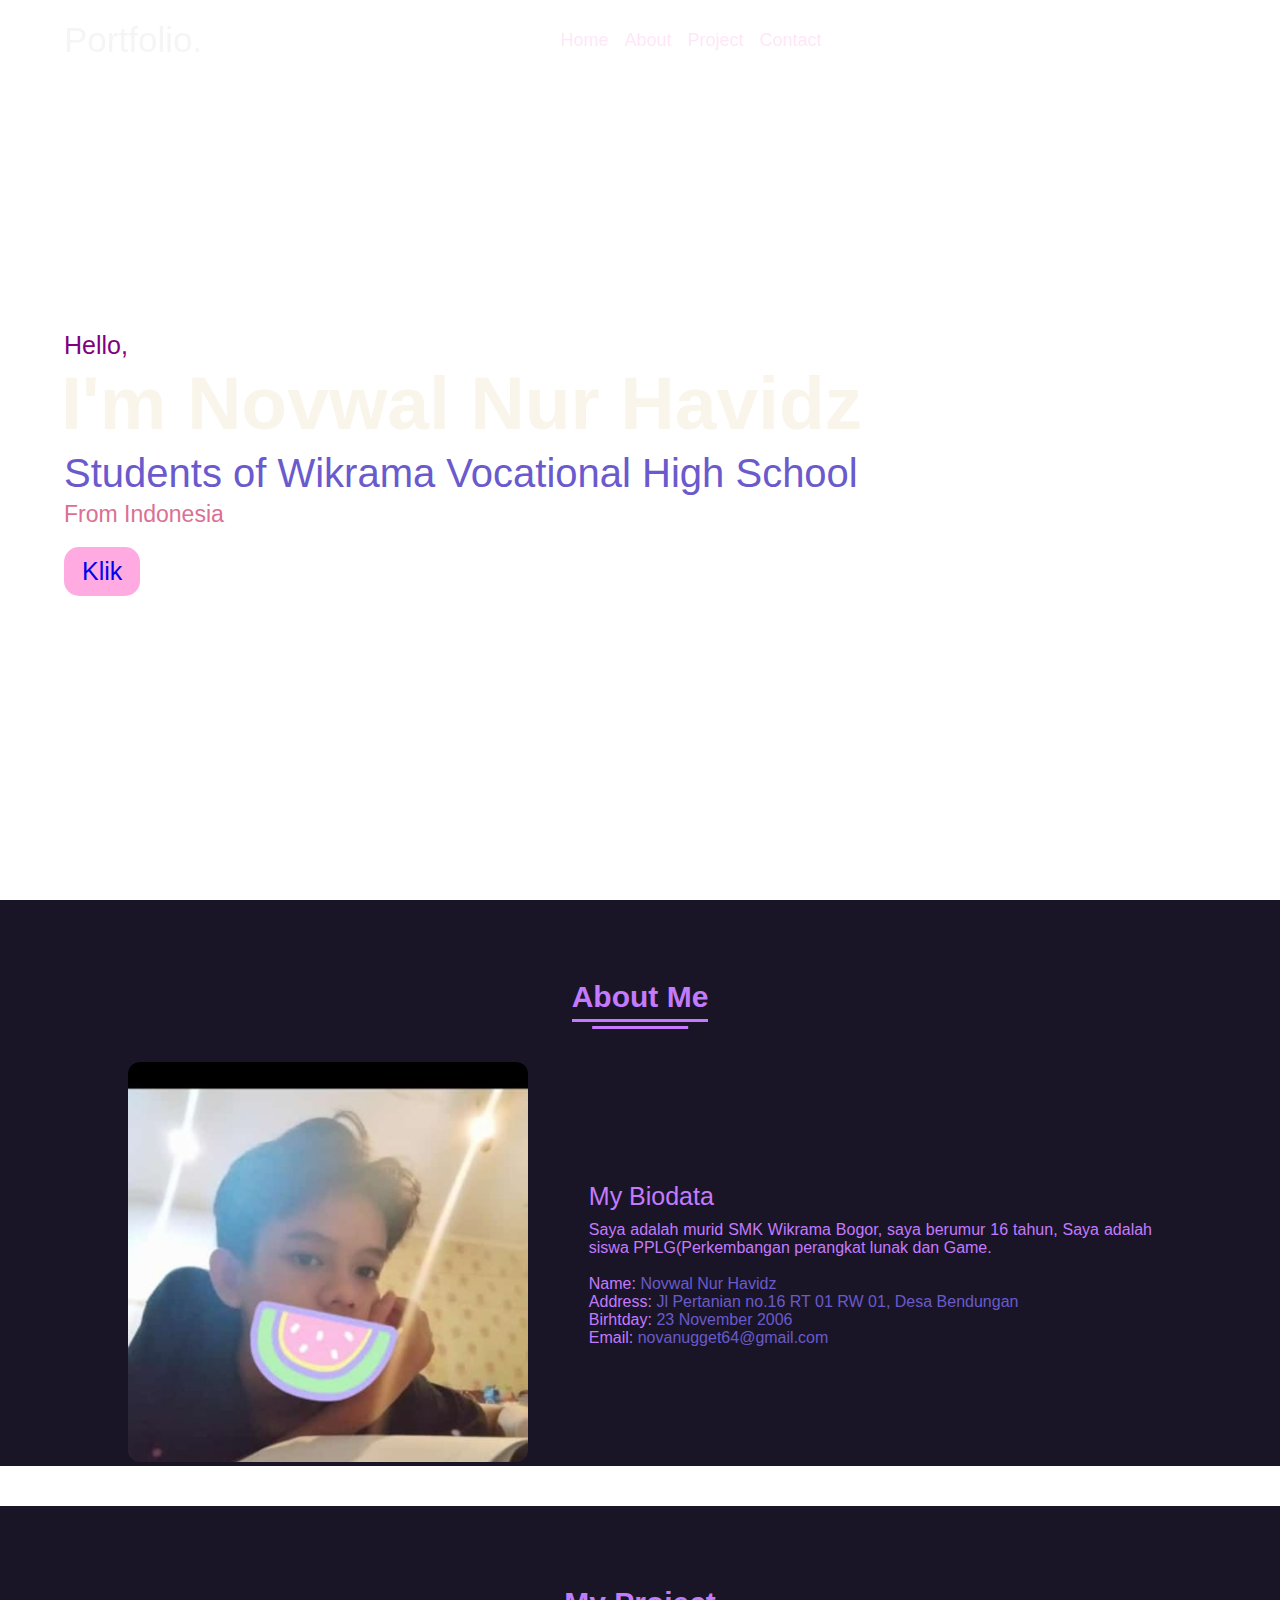
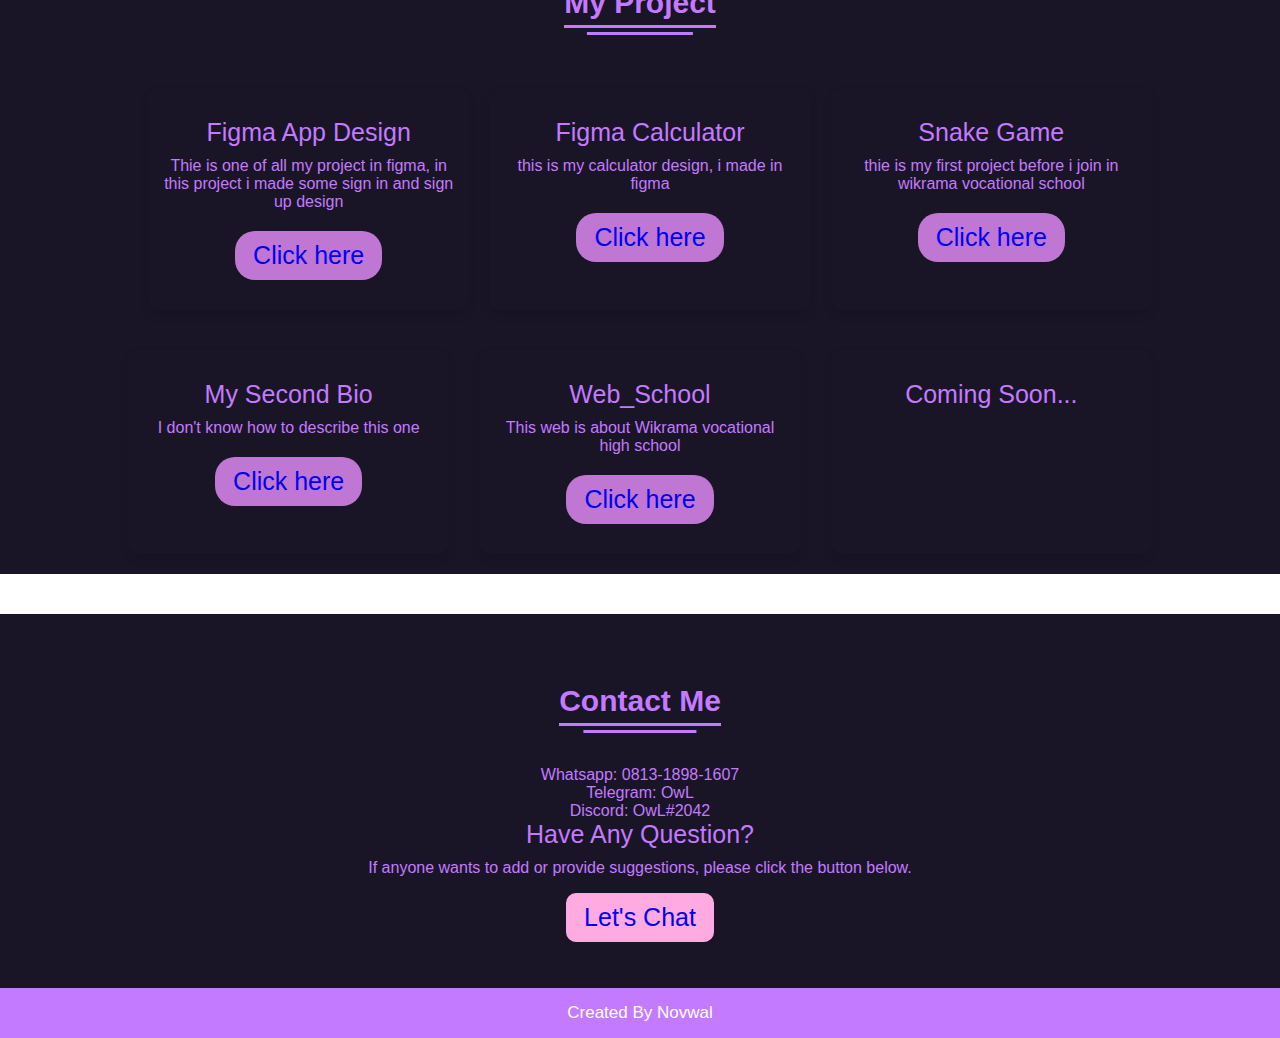
<file: Portofolio/index.html>
<!DOCTYPE html>       
<html lang="en" dir="ltr">
  <head>
    <meta charset="UTF-8">
    <title> CV_Novwal </title>
    <link rel="stylesheet" href="port.style.css">
     <meta name="viewport" content="width=device-width, initial-scale=1.0">
   </head>
<body>
  <div class="scroll-button">
    <a href="#home"><i class="fas fa-arrow-up"></i></a>
  </div>
  <nav>
    <div class="navbar">
      <div class="logo"><a href="#">Portfolio.</a></div>
      <ul class="menu">
          <li><a href="#home">Home</a></li>
          <li><a href="#about">About</a></li>
          <li><a href="#services">Project</a></li>
          <li><a href="#contact">Contact</a></li>
          <div class="cancel-btn">
            <i class="fas fa-times"></i>
          </div>
      </ul>
      <div class="media-icons">
        <a href="https://www.facebook.com/profile.php?id=100073783433714" target="_blank"><i class="fab fa-facebook-f"></i></a>
        <a href="https://twitter.com/OwLMegala" target="_blank"><i class="fab fa-twitter"></i></a>
        <a href="https://www.instagram.com/owlhz/" target="_blank"><i class="fab fa-instagram"></i></a>
      </div>
    </div>
    <div class="menu-btn">
      <i class="fas fa-bars"></i>
    </div>
  </nav>

 <section class="home" id="home">
   <div class="home-content">
     <div class="text">
       <div class="text-one">Hello,</div>
       <div class="text-two">I'm Novwal Nur Havidz</div>
       <div class="text-three">Students of Wikrama Vocational High School</div>
       <div class="text-four">From Indonesia</div>
     </div>
     <div class="button">
       <button><a href="../webschool/index.html" target="_blank">Klik</button>
     </div>
   </div>
 </section>

<section class="about" id="about">
  <div class="content">
    <div class="title"><span>About Me</span></div>
  <div class="about-details">
    <div class="left">
      <img src="OWL semangka.jpg">
    </div>
    <div class="right">
      <div class="topic">My Biodata</div>
      <p>Saya adalah murid SMK Wikrama Bogor, saya berumur 16 tahun, Saya adalah siswa PPLG(Perkembangan perangkat lunak dan Game.</p>
      <br>
      <div class="text"><p>Name: <span class="second text">Novwal Nur Havidz</span></p></div>
      <div class="text"><p>Address: <span class="second text">Jl Pertanian no.16 RT 01 RW 01, Desa Bendungan</span></p></div>
      <div class="text"><p>Birhtday: <span class="second text">23 November 2006</span></p></div>
      <div class="text"><p>Email: <span class="second text">novanugget64@gmail.com</span></p></div>
      </div>
    </div>
  </div>
  </div>
</section>

 <section class="services" id="services">
   <div class="content">
     <div class="title"><span>My Project</span></div>
     <div class="boxes">
       <div class="box">
         <div class="icon">
       </div>
       <div class="topic">Figma App Design</div>
       <p>Thie is one of all my project in figma, in this project i made some sign in and sign up design</p>
       <div class="buttton">
        <button><a href="https://www.figma.com/file/ITMPhwbA2WuuMTAOvjNn6h/Untitled?node-id=0%3A1" target="_blank">Click here</a></button>
       </div>
     </div>
       <div class="box">
         <div class="icon">
       </div>
       <div class="topic">Figma Calculator</div>
       <p>this is my calculator design, i made in figma</p>
       <div class="buttton">
       <button><a href="https://www.figma.com/file/mhjAOSdJxozM5I9kz48BmC/Calculator" target="_blank">Click here</a></button>
       </div>
     </div> 
       <div class="box">
         <div class="icon">
       </div>
       <div class="topic">Snake Game</div>
       <p>thie is my first project before i join in wikrama vocational school</p>
       <div class="buttton">
        <button><a href="game.index.html" target="_blank">Click here</a></button>
       </div>
     </div>
       <div class="box">
         <div class="icon">
       </div>
       <div class="topic">My Second Bio</div>
       <p>I don't know how to describe this one</p>
       <div class="buttton">
        <button><a href="../HTML 2/biodata.html" target="_blank">Click here</a></button>
       </div>
     </div>
       <div class="box">
         <div class="icon">
       </div>
       <div class="topic">Web_School</div>
       <p>This web is about Wikrama vocational high school</p>
       <div class="buttton">
        <button><a href="../webschool/index.html" target="_blank">Click here</a></button>
       </div>
     </div>
       <div class="box">
         <div class="icon">
       </div>
       <div class="topic">Coming Soon...</div>
     </div>
   </div>
   </div>
 </section>

<section class="contact" id="contact">
  <div class="content">
    <div class="title"><span>Contact Me</span></div>
    <div class="text">
      <p>Whatsapp: 0813-1898-1607</p>
      <p>Telegram: OwL
        <p>Discord: OwL#2042</p>
      </p>
      <div class="topic">Have Any Question?</div>
      <p>If anyone wants to add or provide suggestions, please click the button below.</p>
      <div class="button">
        <button><a href="https://mail.google.com/mail/u/0/#inbox" target="_blank">Let's Chat</a></button>
      </div>
    </div>
  </div>
</section>

<footer>
  <div class="text">
    <span>Created By <a href="#">Novwal</a></span>
  </div>
</footer>

</body>
</html>
</file>
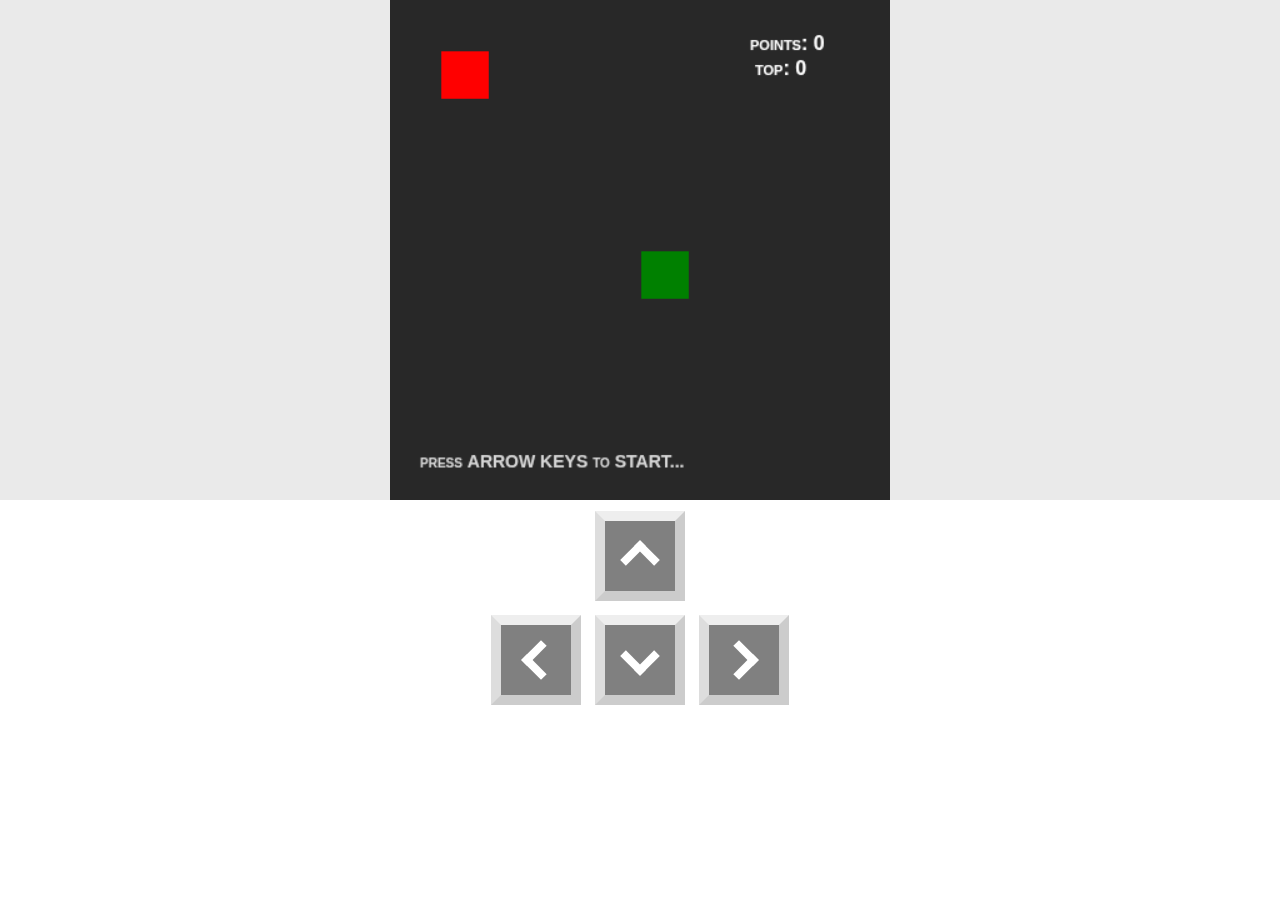
<file: Portofolio/game.index.html>
<!DOCTYPE html>
<html>
<head>
  <meta charset="UTF-8">
  <meta name="viewport" content="width=device-width, initial-scale=1">
	<title>Snake Game</title>
	<link rel="stylesheet" href="style.css">
</head>
<body>
	<div id="game-container">
		<canvas id="gc" class="game-canvas" width="400" height="400"></canvas>
	</div>
	<div class="keys">
	  <a class="up arr" onclick="Snake.action('up')">
	    <i class="chevron up"></i></a>
	  <br />
	  <a class="left arr" onclick="Snake.action('left')">
	    <i class="chevron left"></i></a>
	  <a class="down arr" onclick="Snake.action('down')">
	    <i class="chevron down"></i></a>
	  <a class="right arr" onclick="Snake.action('right')">
	    <i class="chevron right"></i></a>
	</div>
	<script type="text/javascript" src="game.js"></script>
</body>
</html>
</file>
<file: Portofolio/port.style.css>
*{
  margin: 0;
  padding: 0;
  box-sizing: border-box;
  text-decoration: none;
  scroll-behavior: smooth;
}

::-webkit-scrollbar {
    width: 10px;
}
::-webkit-scrollbar-track {
    background: #000000;
}
::-webkit-scrollbar-thumb {
    background: #360285;
    border-radius: 12px;
    transition: all 0.3s ease;
}

::-webkit-scrollbar-thumb:hover {
    background: #4f07ea;
}
nav{
  position: fixed;
  width: 100%;
  padding: 20px 0;
  z-index: 998;
  transition: all 0.3s ease;
  font-family: 'Ubuntu', sans-serif;
}
nav.sticky{
  background: #4a09a5;
  padding: 13px 0;
}
nav .navbar{
  width: 90%;
  display: flex;
  justify-content: space-between;
  align-items: center;
  margin: auto;
}
nav .navbar .logo a{
  font-weight: 500;
  font-size: 35px;
  color: whitesmoke;
}
nav.sticky .navbar .logo a{
  color: white;
}
nav .navbar .menu{
  display: flex;
  position: relative;
}
nav .navbar .menu li{
  list-style: none;
  margin: 0 8px;
}
.navbar .menu a{
  font-size: 18px;
  font-weight: 500;
  color: #FFE6F7;
  padding: 6px 0;
  transition: all 0.4s ease;
}
.navbar .menu a:hover{
  color: #5C2E7E;
}
nav.sticky .menu a{
  color: #181818;
}
nav.sticky .menu a:hover{
  color: #0E2431;
}
.navbar .media-icons a{
  color: #181818;
  font-size: 18px;
  margin: 0 6px;
}
nav.sticky .media-icons a{
  color: #181818;
}

nav .menu-btn,
.navbar .menu .cancel-btn{
  position: absolute;
  color: #fff;
  right: 30px;
  top: 20px;
  font-size: 20px;
  cursor: pointer;
  transition: all 0.3s ease;
  display: none;
}
nav .menu-btn{
  color: #4070f4;
}
nav.sticky .menu-btn{
  color: #FFF;
}
.navbar .menu .menu-btn{
  color: #fff;
}

.home{
  height: 100vh;
  width: 100%;
  background: url("https://media.zicxa.com/3239444") no-repeat;
  background-size: cover;
  background-position: center;
  background-attachment: fixed;
  font-family: 'Ubuntu', sans-serif;
}
.home .home-content{
  width: 90%;
  height: 100%;
  margin: auto;
  display: flex;
  flex-direction: column;
  justify-content: center;
}
.home .text-one{
  font-size: 25px;
  color: purple;
}
.home .text-two{
  color: #F9F5EB;
  font-size: 75px;
  font-weight: 600;
  margin-left: -3px;
}
.home .text-three{
  font-size: 40px;
  margin: 5px 0;
  color: slateblue;
}
.home .text-four{
  font-size: 23px;
  margin: 5px 0;
  color: palevioletred;
}
.home .button{
  margin: 14px 0;
}
.home .button button{
  outline: none;
  padding: 8px 16px;
  border-radius: 15px;
  font-size: 25px;
  font-weight: 400;
  background: #FFABE1;
  color: #fff;
  cursor: pointer;
  border: 2px solid transparent;
  transition: all 0.4s ease;
}
.home .button button:hover{
  border-color: #4f07ea;
  background-color: #C47AFF;
  color: #4070f4;
}

section{
  padding-top: 40px;
  background-color: #191526;
}

section .content{
  width: 80%;
  margin: 40px auto;
  font-family: 'Poppins', sans-serif;
}
.about .about-details{
  display: flex;
  justify-content: space-between;
  align-items: center;
}
section .title{
  display: flex;
  justify-content: center;
  margin-bottom: 40px;
}
section .title span{
  color:  #C47AFF;
  font-size: 30px;
  font-weight: 600;
  position: relative;
  padding-bottom: 8px;
}
section .title span::before,
section .title span::after{
  content: '';
  position: absolute;
  height: 3px;
  width: 100%;
  background: #C47AFF;
  left: 0;
  bottom: 0;
}
section .title span::after{
  bottom: -7px;
  width: 70%;
  left: 50%;
  transform: translateX(-50%);
}
.about .about-details .left{
  width: 45%;
}
.about .left img{
  height: 400px;
  width: 400px;
  object-fit: cover;
  border-radius: 12px;
}
.about-details .right{
  width: 55%;
}
section  .topic{
  color:  #C47AFF;
  font-size: 25px;
  font-weight: 500;
  margin-bottom: 10px;
}

.right .text {
  color: slateblue;
}
.about-details .right p{
  text-align: justify;
  color: ;
}
section .button{
  margin: 16px 0;
}
section p {
  color: #C47AFF;
}
section .button button{
  outline: none;
  padding: 8px 16px;
  border-radius: 10px;
  font-size: 25px;
  font-weight: 400;
  background: #FFABE1;
  color: #fff;
  border: 2px solid transparent;
  cursor: pointer;
  transition: all 0.4s ease;
}
section .button button:hover{
  border-color: #4f07ea;
  background-color: #C47AFF;
  color: #4070f4;
}

 
 .skills{
   background: #191526;
 }
 .skills .content{
   padding: 40px 0;
 }
 .skills .skills-details{
   display: flex;
   justify-content: space-between;
   align-items: center;
 }
 .skills-details .text{
   width: 50%;
 }
 .skills-details p{
   color: #0E2431;
   text-align: justify;
 }
.skills .skills-details .experience{
  display: flex;
  align-items: center;
  margin: 0 10px;
}
.skills-details .experience .num{
  color: #0E2431;
  font-size: 80px;
}
.skills-details .experience .exp{
  color: #0E2431;
  margin-left: 20px;
  font-size: 18px;
  font-weight: 500;
  margin: 0 6px;
}
.skills-details .boxes{
  width: 45%;
  display: flex;
  flex-wrap: wrap;
  justify-content: space-between;
}
.skills-details .box{
  width: calc(100% / 2 - 20px);
  margin: 20px 0;
}
.skills-details .boxes .topic{
  font-size: 20px;
  color: #C47AFF;
}
.skills-details .boxes .per{
  font-size: 60px;
  color: #4070f4;
}

.services .boxes{
  display: flex;
  flex-wrap: wrap;
  justify-content: space-between;
}
.services .boxes .box{
  margin: 20px 0;
  width: calc(100% / 3 - 20px);
  text-align: center;
  border-radius: 12px;
  padding: 30px 10px;
  box-shadow: 0 5px 10px rgba(0, 0, 0, 0.12);
  cursor: default;
  transition: all 0.4s ease;
}
.services .boxes .box:hover{
  background: #432C7A;
  color: #fff;
}

.box  .buttton button {
  outline: none;
  padding: 8px 16px;
  border-radius: 20px;
  font-size: 25px;
  font-weight: 400;
  background: #bf77d3;
  color: #fff;
  cursor: pointer;
  border: 2px solid transparent;
  transition: all 0.5s ease;
  margin-top: 20px;
}

.box .buttton button:hover {
  border-color: #8D9EFF;
  background-color: #C47AFF;
  color: #4070f4;
}




.contact{
  background: #191526;
}
.contact .content{
  margin: 0 auto;
  padding: 30px 0;
}
.contact .text{
  width: 80%;
  text-align: center;
  margin: auto;
}

footer{
  background: #C47AFF;
  padding: 15px 0;
  text-align: center;
  font-family: 'Poppins', sans-serif;
}
footer .text span{
  font-size: 17px;
  font-weight: 400;
  color: #fff;
}
footer .text span a{
  font-weight: 500;
  color: #FFF;
}
footer .text span a:hover{
  text-decoration: underline;
}

.scroll-button a{
  position: fixed;
  bottom: 20px;
  right: 20px;
  color: #fff;
  background: #C47AFF;
  padding: 7px 12px;;
  font-size: 18px;
  border-radius: 6px;
  box-shadow: rgba(0, 0, 0, 0.15);
  display: none;
}

@media (max-width: 1190px) {
  section .content{
    width: 85%;
  }
}
@media (max-width: 1000px) {
  .about .about-details{
    justify-content: center;
    flex-direction: column;
  }
  .about .about-details .left{
    display: flex;
    justify-content: center;
    width: 100%;
  }
  .about-details .right{
    width: 90%;
    margin: 40px 0;
  }
  .services .boxes .box{
    margin: 20px 0;
    width: calc(100% / 2 - 20px);
  }
}
@media (max-width: 900px) {
  .about .left img{
    height: 350px;
    width: 350px;
  }
}

@media (max-width: 750px) {
  nav .navbar{
    width: 90%;
  }
  nav .navbar .menu{
    position: fixed;
    left: -100%;
    top: 0;
    background: #C47AFF;
    height: 100vh;
    max-width: 400px;
    width: 100%;
    padding-top: 60px;
    flex-direction: column;
    align-items: center;
    transition: all 0.5s ease;
  }
  .navbar.active .menu{
    left: 0;
  }
  nav .navbar .menu a{
    font-size: 23px;
    display: block;
    color: #fff;
    margin: 10px 0;
  }
  nav.sticky .menu a:hover{
    color: #4070f4;
  }
  nav .navbar .media-icons{
    display: none;
  }
  nav .menu-btn,
  .navbar .menu .cancel-btn{
    display: block;
  }
  .home .text-two{
    font-size: 65px;
  }
  .home .text-three{
    font-size: 35px;
  }
  .skills .skills-details{
    align-items: center;
    justify-content: center;
    flex-direction: column;
  }
  .skills-details .text{
    width: 100%;
    margin-bottom: 50px;
  }
  .skills-details .boxes{
    justify-content: center;
    align-items: center;
    width: 100%;
  }
  .services .boxes .box{
    margin: 20px 0;
    width: 100%;
  }
  .contact .text{
    width: 100%;
}
}

@media (max-width: 500px){
  .home .text-two{
    font-size: 55px;
  }
  .home .text-three{
    font-size: 33px;
  }
  .skills-details .boxes .per{
    font-size: 50px;
    color: #4070f4;
  }
}
</file>
<file: Portofolio/style.css>
body {
  margin: 0;
}

.game-canvas {
  width: 100%;
  height: 100vw;
  max-width: 500px;
  max-height:500px;
  margin-left: auto;
  margin-right: auto;
}

.keys {
  font-family: 'Lato', sans-serif;
  text-align: center;
  width: 100%;
  padding: 10px;
  box-sizing: border-box;
  height: 200px;
  margin: auto;
}

.up {
  position: relative;
  top: -4px;
}

.chevron::before {
  border-style: solid;
  border-width: 8px 8px 0 0;
  content: '';
  display: inline-block;
  height: 20px;
  width: 20px;
  top: -10px;
  position: relative;
  transform: rotate(-45deg);
}

.chevron.down::before {
  transform: rotate(135deg);
  top: -22px;
}

.chevron.right::before {
  transform: rotate(45deg);
  top: -18px;
  left: -5px;
}

.chevron.left::before {
  transform: rotate(225deg);
  top: -18px;
  left: 5px;
}

.arr {
  cursor: pointer;
  width: 70px;
  height: 70px;
  text-align: center;
  line-height: 100px;
  background: gray;
  color: white;
  font-size: 50px;
  border-right: 10px solid #ccc;
  border-bottom: 10px solid #ccc;
  border-left: 10px solid #ddd;
  border-top: 10px solid #eee;
  display: inline-block;
  margin: 5px;
  transition: all .05s linear;
  user-select: none;
}

.arr:active {
  background: #555;
}

#game-container {
  display: flex;
  flex-direction: column;
  background-color: rgba(220, 220, 220, 0.6);
}
</file>
